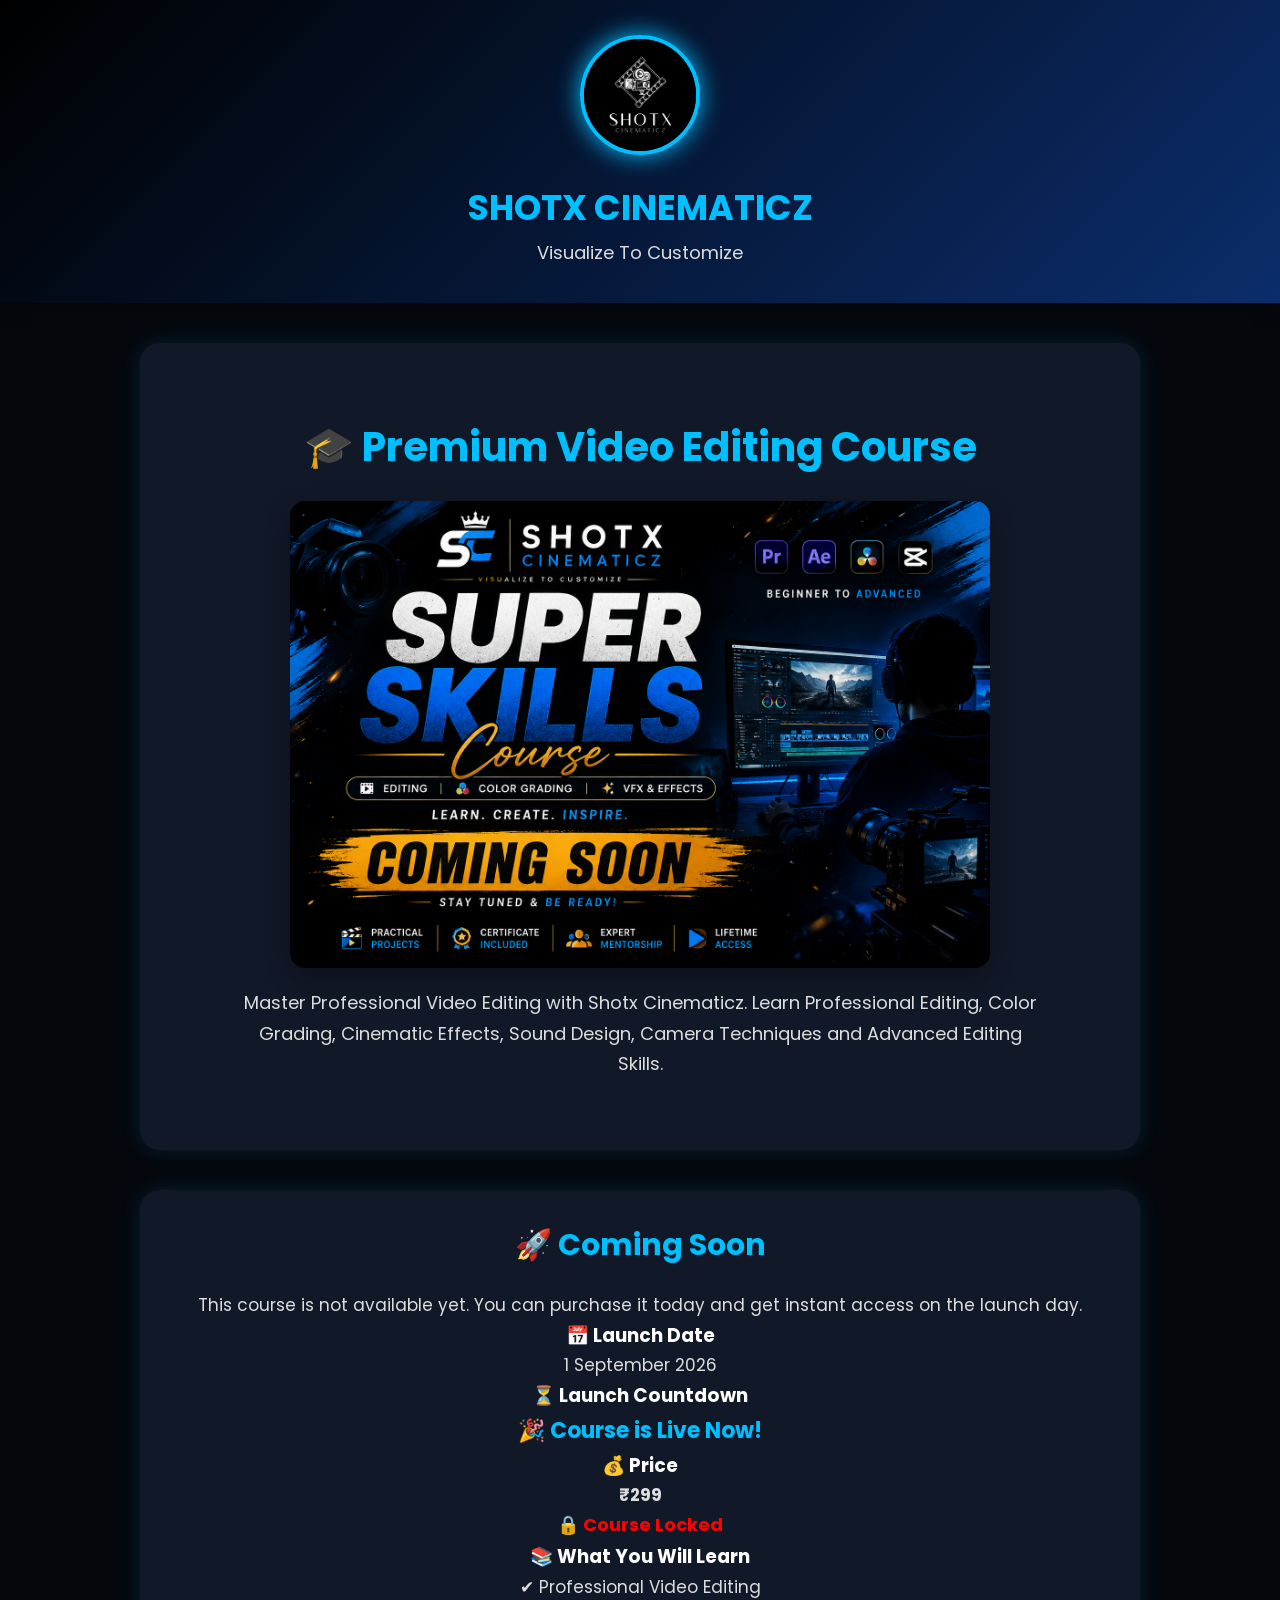
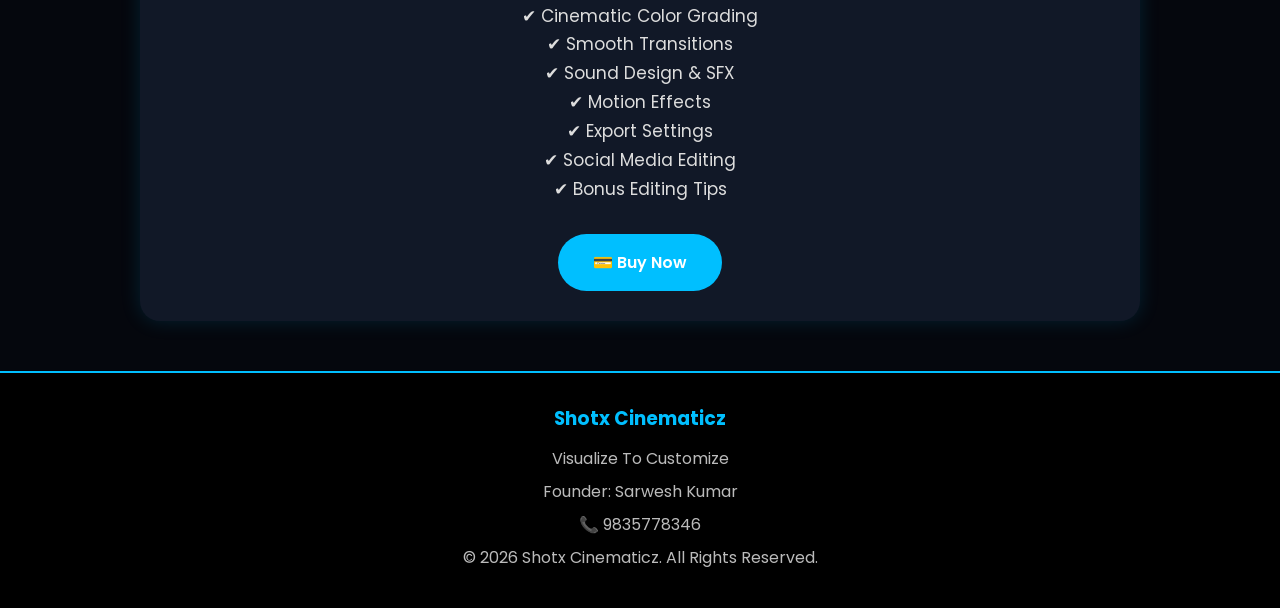
<file: course.html>
<!DOCTYPE html>
<html lang="en">
<head>
<meta charset="UTF-8">
<meta name="viewport" content="width=device-width, initial-scale=1.0">

<title>Premium Course - Shotx Cinematicz</title>

<link rel="stylesheet" href="style.css">

<link href="https://fonts.googleapis.com/css2?family=Poppins:wght@300;400;500;600;700&display=swap" rel="stylesheet">

<link rel="stylesheet" href="https://cdnjs.cloudflare.com/ajax/libs/font-awesome/6.7.1/css/all.min.css">

</head>

<body>

<header>

<div class="logo">
<img src="logo.png" alt="Shotx Cinematicz">
</div>

<h1>SHOTX CINEMATICZ</h1>

<p>Visualize To Customize</p>

</header>

<section class="hero">

<h2>🎓 Premium Video Editing Course</h2>

<img src="course.jpg"
alt="Shotx Cinematicz Super Skills Course"
style="width:100%;max-width:700px;display:block;margin:20px auto;border-radius:15px;box-shadow:0 10px 25px rgba(0,0,0,0.3);">

<p>
Master Professional Video Editing with Shotx Cinematicz.
Learn Professional Editing, Color Grading, Cinematic Effects, Sound Design, Camera Techniques and Advanced Editing Skills.
</p>

</section>

<section class="about">

<h2>🚀 Coming Soon</h2>

<p>
This course is not available yet.
You can purchase it today and get instant access on the launch day.
</p>

<h3>📅 Launch Date</h3>
<p>1 September 2026</p>

<h3>⏳ Launch Countdown</h3>
<p id="countdown" style="font-size:22px;font-weight:bold;color:#00bfff;">
Loading...
</p>

<h3>💰 Price</h3>
<p><b>₹299</b></p>

<p style="color:red;font-weight:bold;font-size:18px;">
🔒 Course Locked
</p>

<h3>📚 What You Will Learn</h3>

<p>
✔ Professional Video Editing<br>
✔ Cinematic Color Grading<br>
✔ Smooth Transitions<br>
✔ Sound Design & SFX<br>
✔ Motion Effects<br>
✔ Export Settings<br>
✔ Social Media Editing<br>
✔ Bonus Editing Tips
</p>

<a href="#" class="btn">
💳 Buy Now
</a>

</section>

<footer>

<h3>Shotx Cinematicz</h3>

<p>Visualize To Customize</p>

<p>Founder: Sarwesh Kumar</p>

<p>📞 9835778346</p>

<p>© 2026 Shotx Cinematicz. All Rights Reserved.</p>

</footer>

<script>
const launchDate = new Date("September 1, 2026 00:00:00").getTime();

const timer = setInterval(function () {

const now = new Date().getTime();
const distance = launchDate - now;

if (distance < 0) {
clearInterval(timer);
document.getElementById("countdown").innerHTML = "🎉 Course is Live Now!";
return;
}

const days = Math.floor(distance / (1000 * 60 * 60 * 24));
const hours = Math.floor((distance % (1000 * 60 * 60 * 24)) / (1000 * 60 * 60));
const minutes = Math.floor((distance % (1000 * 60 * 60)) / (1000 * 60));
const seconds = Math.floor((distance % (1000 * 60)) / 1000);

document.getElementById("countdown").innerHTML =
days + " Days " + hours + " Hours " + minutes + " Minutes " + seconds + " Seconds";

}, 1000);
</script>

</body>
</html>
</file>
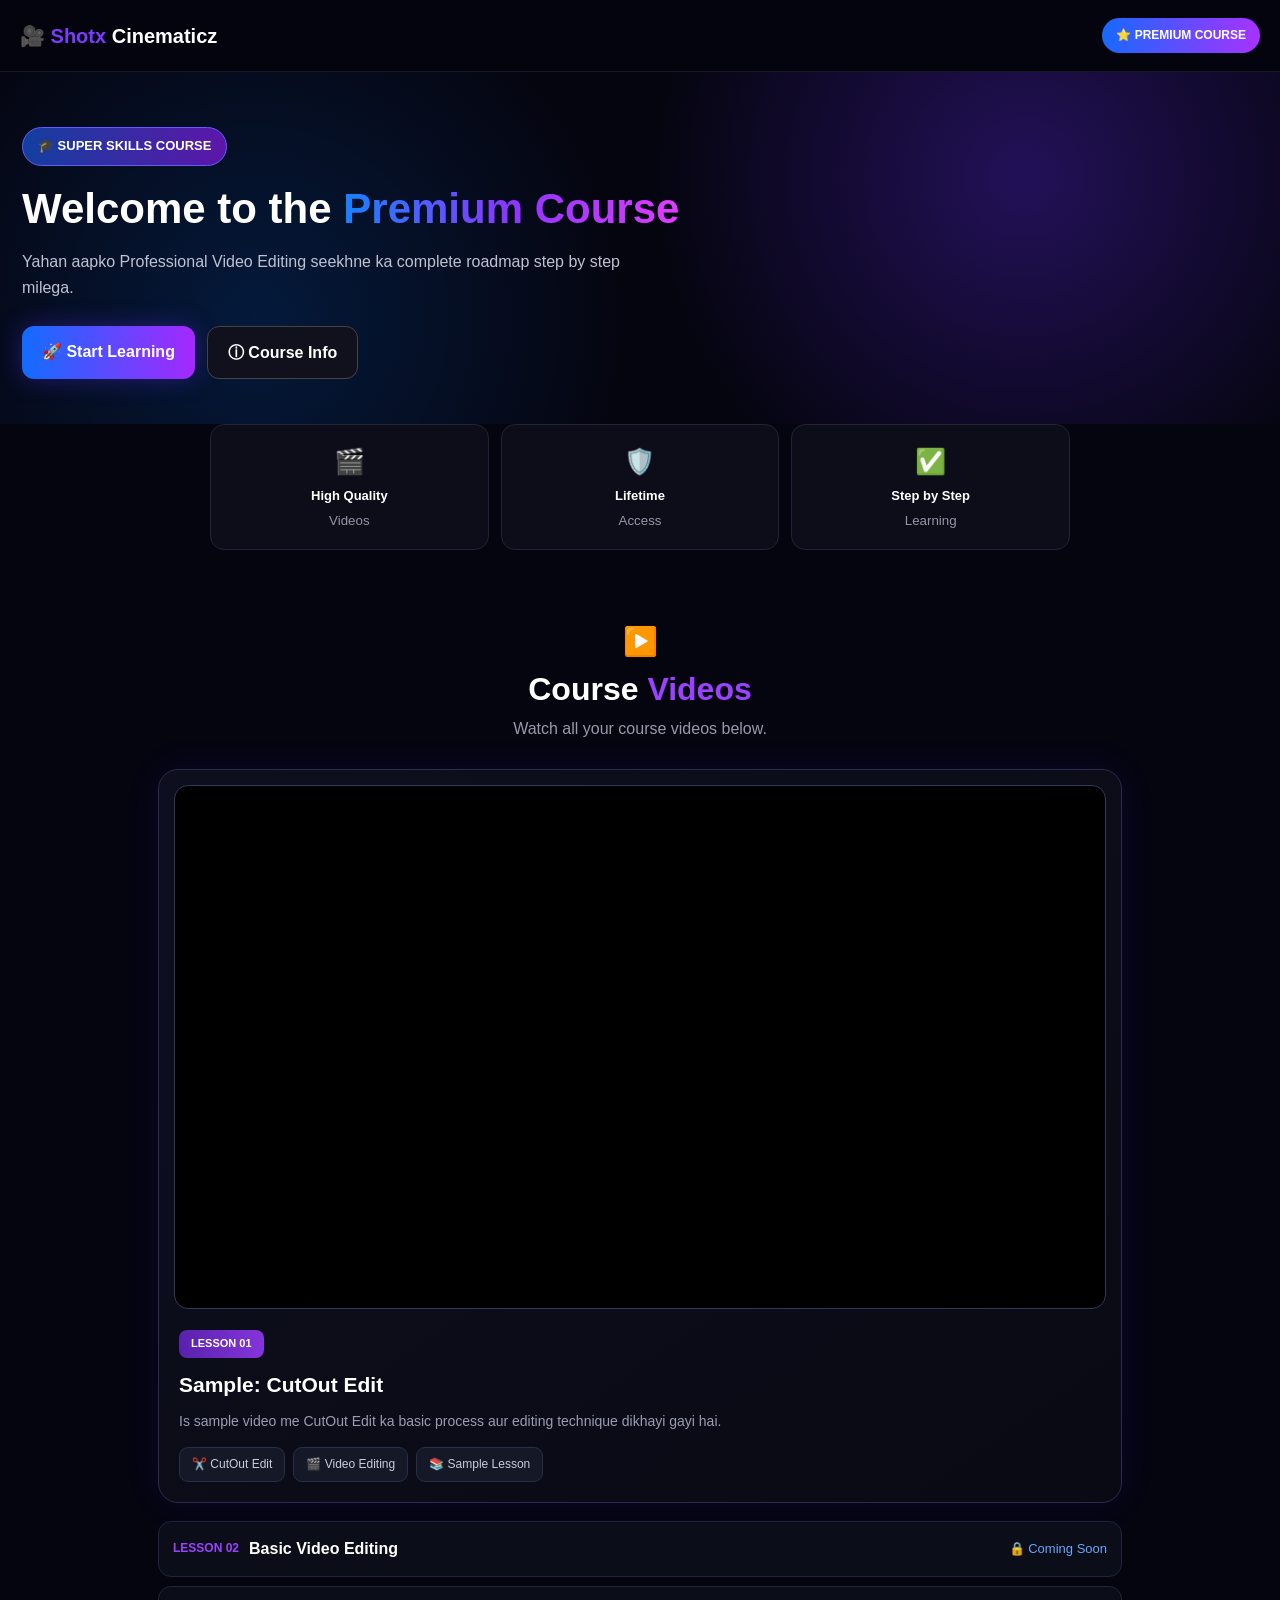
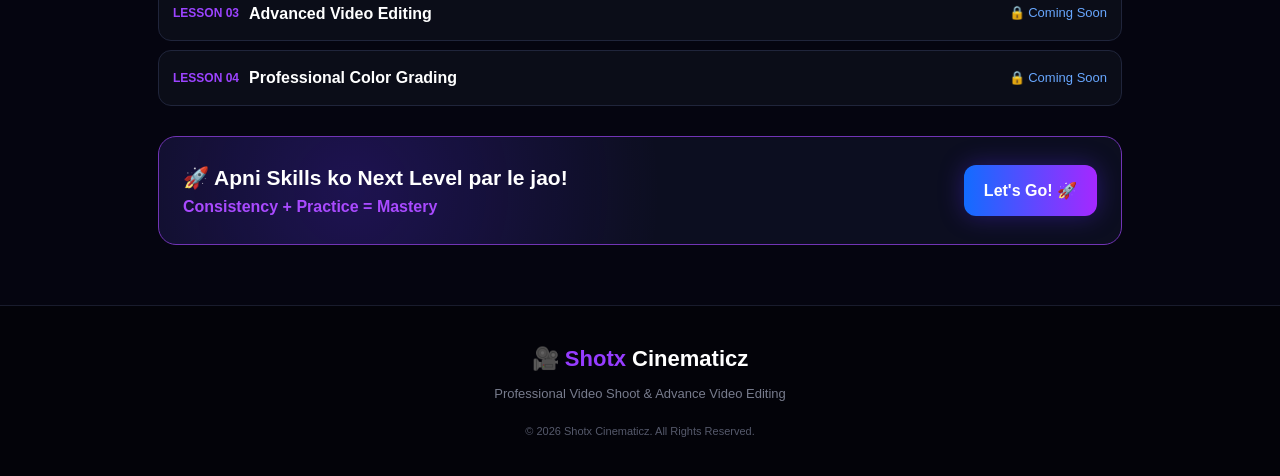
<file: earn.html>
<!DOCTYPE html>
<html lang="en">
<head>
<meta charset="UTF-8">
<meta name="viewport" content="width=device-width, initial-scale=1.0">

<title>Super Skills Course | Shotx Cinematicz</title>

<style>
*{
    margin:0;
    padding:0;
    box-sizing:border-box;
}

body{
    font-family:Arial, Helvetica, sans-serif;
    background:#050510;
    color:#fff;
    line-height:1.6;
}

/* TOP BAR */
.topbar{
    padding:18px 20px;
    display:flex;
    justify-content:space-between;
    align-items:center;
    border-bottom:1px solid rgba(255,255,255,.08);
    background:rgba(5,5,16,.92);
    position:sticky;
    top:0;
    z-index:100;
    backdrop-filter:blur(12px);
}

.logo{
    font-size:20px;
    font-weight:800;
}

.logo span{
    color:#7c3cff;
}

.premium{
    background:linear-gradient(90deg,#1769ff,#a832ff);
    padding:8px 14px;
    border-radius:30px;
    font-size:12px;
    font-weight:bold;
}

/* HERO */
.hero{
    position:relative;
    overflow:hidden;
    padding:55px 22px 45px;
    background:
    radial-gradient(circle at 80% 30%,rgba(104,43,255,.30),transparent 35%),
    radial-gradient(circle at 20% 70%,rgba(0,119,255,.18),transparent 35%),
    #050510;
}

.badge{
    display:inline-block;
    padding:8px 15px;
    border-radius:30px;
    background:linear-gradient(90deg,#123f9f,#5d16a9);
    border:1px solid #635bff;
    font-size:13px;
    font-weight:bold;
    margin-bottom:20px;
}

.hero h1{
    font-size:42px;
    line-height:1.08;
    margin-bottom:18px;
}

.gradient-text{
    background:linear-gradient(90deg,#1683ff,#8c35ff,#e13cff);
    -webkit-background-clip:text;
    color:transparent;
}

.hero p{
    color:#bfc2d0;
    font-size:16px;
    max-width:600px;
    margin-bottom:25px;
}

.hero-buttons{
    display:flex;
    gap:12px;
    flex-wrap:wrap;
}

.btn{
    display:inline-block;
    text-decoration:none;
    color:#fff;
    padding:13px 20px;
    border-radius:12px;
    font-weight:bold;
    border:1px solid #444;
}

.btn-primary{
    background:linear-gradient(90deg,#126cff,#a528ff);
    border:none;
    box-shadow:0 0 25px rgba(91,45,255,.35);
}

.btn-secondary{
    background:#10111d;
}

/* FEATURES */
.features{
    display:grid;
    grid-template-columns:repeat(3,1fr);
    gap:12px;
    max-width:900px;
    margin:0 auto;
    padding:0 20px 35px;
}

.feature{
    background:#0c0d19;
    border:1px solid #202338;
    border-radius:14px;
    padding:16px 10px;
    text-align:center;
}

.feature-icon{
    font-size:25px;
    margin-bottom:5px;
}

.feature strong{
    display:block;
    font-size:13px;
}

.feature small{
    color:#9296a8;
}

/* COURSE */
.course-section{
    max-width:1000px;
    margin:auto;
    padding:35px 18px;
}

.section-title{
    text-align:center;
    margin-bottom:28px;
}

.section-title .icon{
    font-size:28px;
}

.section-title h2{
    font-size:32px;
}

.section-title h2 span{
    color:#9b42ff;
}

.section-title p{
    color:#969aaa;
}

/* VIDEO CARD */
.video-card{
    background:linear-gradient(145deg,#0d0f1e,#090a13);
    border:1px solid #292d4a;
    border-radius:20px;
    padding:15px;
    box-shadow:0 0 35px rgba(74,39,255,.10);
}

.video-box{
    width:100%;
    background:#000;
    border-radius:14px;
    overflow:hidden;
    border:1px solid #34385a;
    position:relative;
    aspect-ratio:16/9;
}

.video-box iframe{
    display:block;
    width:100%;
    height:100%;
    border:0;
}

.lesson-info{
    padding:20px 5px 5px;
}

.lesson-tag{
    display:inline-block;
    background:linear-gradient(90deg,#5821ad,#8535db);
    padding:5px 12px;
    border-radius:8px;
    font-size:11px;
    font-weight:bold;
    margin-bottom:10px;
}

.lesson-info h3{
    font-size:21px;
    margin-bottom:8px;
}

.lesson-info p{
    color:#999daf;
    font-size:14px;
}

/* INFO PILLS */
.info-pills{
    display:flex;
    gap:8px;
    flex-wrap:wrap;
    margin-top:15px;
}

.pill{
    background:#151827;
    border:1px solid #292e46;
    padding:7px 12px;
    border-radius:9px;
    color:#c9ccda;
    font-size:12px;
}

/* UPCOMING */
.upcoming{
    margin-top:18px;
}

.upcoming-item{
    display:flex;
    align-items:center;
    justify-content:space-between;
    background:#0b0d18;
    border:1px solid #20253b;
    border-radius:13px;
    padding:14px;
    margin-bottom:9px;
}

.lesson-name{
    display:flex;
    align-items:center;
    gap:10px;
}

.lesson-number{
    color:#9c43ff;
    font-weight:bold;
    font-size:12px;
}

.lock{
    color:#68a7ff;
    font-size:13px;
}

/* CTA */
.cta{
    margin-top:30px;
    padding:24px;
    border-radius:18px;
    border:1px solid #7134b5;
    background:
    radial-gradient(circle at 20% 50%,rgba(91,36,255,.22),transparent 40%),
    #0c0e20;
    display:flex;
    justify-content:space-between;
    align-items:center;
    gap:20px;
}

.cta h3{
    font-size:21px;
}

.cta p{
    color:#9d9fb0;
}

.cta strong{
    color:#a94aff;
}

/* FOOTER */
footer{
    margin-top:25px;
    padding:35px 20px;
    text-align:center;
    border-top:1px solid #191c2d;
    background:#030309;
}

.footer-logo{
    font-size:22px;
    font-weight:bold;
}

.footer-logo span{
    color:#963cff;
}

footer p{
    color:#777b8c;
    font-size:13px;
    margin-top:8px;
}

.copyright{
    margin-top:18px;
    color:#55596b;
    font-size:11px;
}

/* MOBILE */
@media(max-width:600px){

    .hero h1{
        font-size:36px;
    }

    .features{
        grid-template-columns:1fr;
    }

    .feature{
        display:flex;
        align-items:center;
        gap:12px;
        text-align:left;
    }

    .feature-icon{
        margin:0;
    }

    .section-title h2{
        font-size:27px;
    }

    .cta{
        flex-direction:column;
        align-items:flex-start;
    }

    .cta .btn{
        width:100%;
        text-align:center;
    }

}
</style>
</head>

<body>

<!-- TOP BAR -->
<header class="topbar">

    <div class="logo">
        🎥 <span>Shotx</span> Cinematicz
    </div>

    <div class="premium">
        ⭐ PREMIUM COURSE
    </div>

</header>


<!-- HERO -->
<section class="hero">

    <div class="badge">
        🎓 SUPER SKILLS COURSE
    </div>

    <h1>
        Welcome to the
        <span class="gradient-text">
            Premium Course
        </span>
    </h1>

    <p>
        Yahan aapko Professional Video Editing
        seekhne ka complete roadmap step by step
        milega.
    </p>

    <div class="hero-buttons">

        <a href="#course" class="btn btn-primary">
            🚀 Start Learning
        </a>

        <a href="#course" class="btn btn-secondary">
            ⓘ Course Info
        </a>

    </div>

</section>


<!-- FEATURES -->
<section class="features">

    <div class="feature">
        <div class="feature-icon">🎬</div>
        <div>
            <strong>High Quality</strong>
            <small>Videos</small>
        </div>
    </div>

    <div class="feature">
        <div class="feature-icon">🛡️</div>
        <div>
            <strong>Lifetime</strong>
            <small>Access</small>
        </div>
    </div>

    <div class="feature">
        <div class="feature-icon">✅</div>
        <div>
            <strong>Step by Step</strong>
            <small>Learning</small>
        </div>
    </div>

</section>


<!-- COURSE SECTION -->
<section class="course-section" id="course">

    <div class="section-title">

        <div class="icon">▶️</div>

        <h2>
            Course <span>Videos</span>
        </h2>

        <p>
            Watch all your course videos below.
        </p>

    </div>


    <!-- SAMPLE VIDEO -->
    <div class="video-card">

        <div class="video-box">

            <!-- YouTube Sample Video -->
            <iframe
                src="https://www.youtube.com/embed/TdIWujpBpWU"
                title="Sample: CutOut Edit"
                allow="accelerometer; autoplay; clipboard-write; encrypted-media; gyroscope; picture-in-picture; web-share"
                allowfullscreen>
            </iframe>

        </div>


        <div class="lesson-info">

            <span class="lesson-tag">
                LESSON 01
            </span>

            <h3>
                Sample: CutOut Edit
            </h3>

            <p>
                Is sample video me CutOut Edit ka basic
                process aur editing technique dikhayi gayi hai.
            </p>

            <div class="info-pills">

                <span class="pill">
                    ✂️ CutOut Edit
                </span>

                <span class="pill">
                    🎬 Video Editing
                </span>

                <span class="pill">
                    📚 Sample Lesson
                </span>

            </div>

        </div>

    </div>


    <!-- UPCOMING LESSONS -->

    <div class="upcoming">

        <div class="upcoming-item">

            <div class="lesson-name">

                <span class="lesson-number">
                    LESSON 02
                </span>

                <strong>
                    Basic Video Editing
                </strong>

            </div>

            <span class="lock">
                🔒 Coming Soon
            </span>

        </div>


        <div class="upcoming-item">

            <div class="lesson-name">

                <span class="lesson-number">
                    LESSON 03
                </span>

                <strong>
                    Advanced Video Editing
                </strong>

            </div>

            <span class="lock">
                🔒 Coming Soon
            </span>

        </div>


        <div class="upcoming-item">

            <div class="lesson-name">

                <span class="lesson-number">
                    LESSON 04
                </span>

                <strong>
                    Professional Color Grading
                </strong>

            </div>

            <span class="lock">
                🔒 Coming Soon
            </span>

        </div>

    </div>


    <!-- CTA -->

    <div class="cta">

        <div>

            <h3>
                🚀 Apni Skills ko Next Level par le jao!
            </h3>

            <p>
                <strong>Consistency + Practice = Mastery</strong>
            </p>

        </div>

        <a href="#course" class="btn btn-primary">
            Let's Go! 🚀
        </a>

    </div>

</section>


<!-- FOOTER -->

<footer>

    <div class="footer-logo">
        🎥 <span>Shotx</span> Cinematicz
    </div>

    <p>
        Professional Video Shoot & Advance Video Editing
    </p>

    <div class="copyright">
        © 2026 Shotx Cinematicz. All Rights Reserved.
    </div>

</footer>

</body>
</html>
</file>
<file: style.css>
*{
margin:0;
padding:0;
box-sizing:border-box;
font-family:'Poppins',sans-serif;
scroll-behavior:smooth;
}

body{
background:#05070d;
color:#fff;
line-height:1.7;
}

header{
background:linear-gradient(135deg,#000,#0b2d6b);
text-align:center;
padding:35px 20px;
box-shadow:0 5px 20px rgba(0,0,0,.4);
}

.logo img{
width:120px;
height:120px;
border-radius:50%;
border:4px solid #00bfff;
box-shadow:0 0 25px #00bfff;
object-fit:cover;
}

header h1{
margin-top:15px;
font-size:35px;
color:#00bfff;
}

header p{
color:#ddd;
font-size:18px;
}

.hero{
padding:70px 20px;
text-align:center;
}

.hero h2{
font-size:40px;
color:#00bfff;
margin-bottom:20px;
}

.hero p{
max-width:800px;
margin:auto;
font-size:18px;
color:#ddd;
}

.btn{
display:inline-block;
margin-top:30px;
padding:15px 35px;
background:#00bfff;
color:#fff;
text-decoration:none;
border-radius:40px;
font-weight:600;
transition:.3s;
}

.btn:hover{
background:#0088cc;
transform:translateY(-5px);
box-shadow:0 0 20px #00bfff;
}

section{
width:90%;
max-width:1000px;
margin:40px auto;
background:#111827;
padding:30px;
border-radius:20px;
box-shadow:0 0 20px rgba(0,191,255,.15);
text-align:center;
}

section h2{
color:#00bfff;
margin-bottom:20px;
font-size:30px;
}

section p{
color:#ddd;
font-size:17px;
}
.founder-img{
width:180px;
height:180px;
border-radius:50%;
border:4px solid #00bfff;
object-fit:cover;
margin:20px 0;
box-shadow:0 0 25px #00bfff;
}

.youtube,
.instagram{
display:block;
width:280px;
margin:15px auto;
padding:15px;
text-decoration:none;
color:#fff;
font-size:18px;
font-weight:600;
border-radius:40px;
transition:.3s;
}

.youtube{
background:#ff0000;
}

.instagram{
background:linear-gradient(45deg,#833ab4,#fd1d1d,#fcb045);
}

.youtube:hover,
.instagram:hover{
transform:scale(1.05);
box-shadow:0 0 20px rgba(255,255,255,.3);
}

footer{
background:#000;
padding:30px 20px;
text-align:center;
margin-top:50px;
border-top:2px solid #00bfff;
}

footer h3{
color:#00bfff;
margin-bottom:10px;
}

footer p{
color:#bbb;
margin:6px 0;
}

@media(max-width:768px){

.logo img{
width:90px;
height:90px;
}

header h1{
font-size:28px;
}

.hero h2{
font-size:28px;
}

.hero p,
section p{
font-size:15px;
}

section{
padding:20px;
}

.founder-img{
width:140px;
height:140px;
}

.youtube,
.instagram,
.btn{
width:100%;
max-width:300px;
}

    }
</file>
